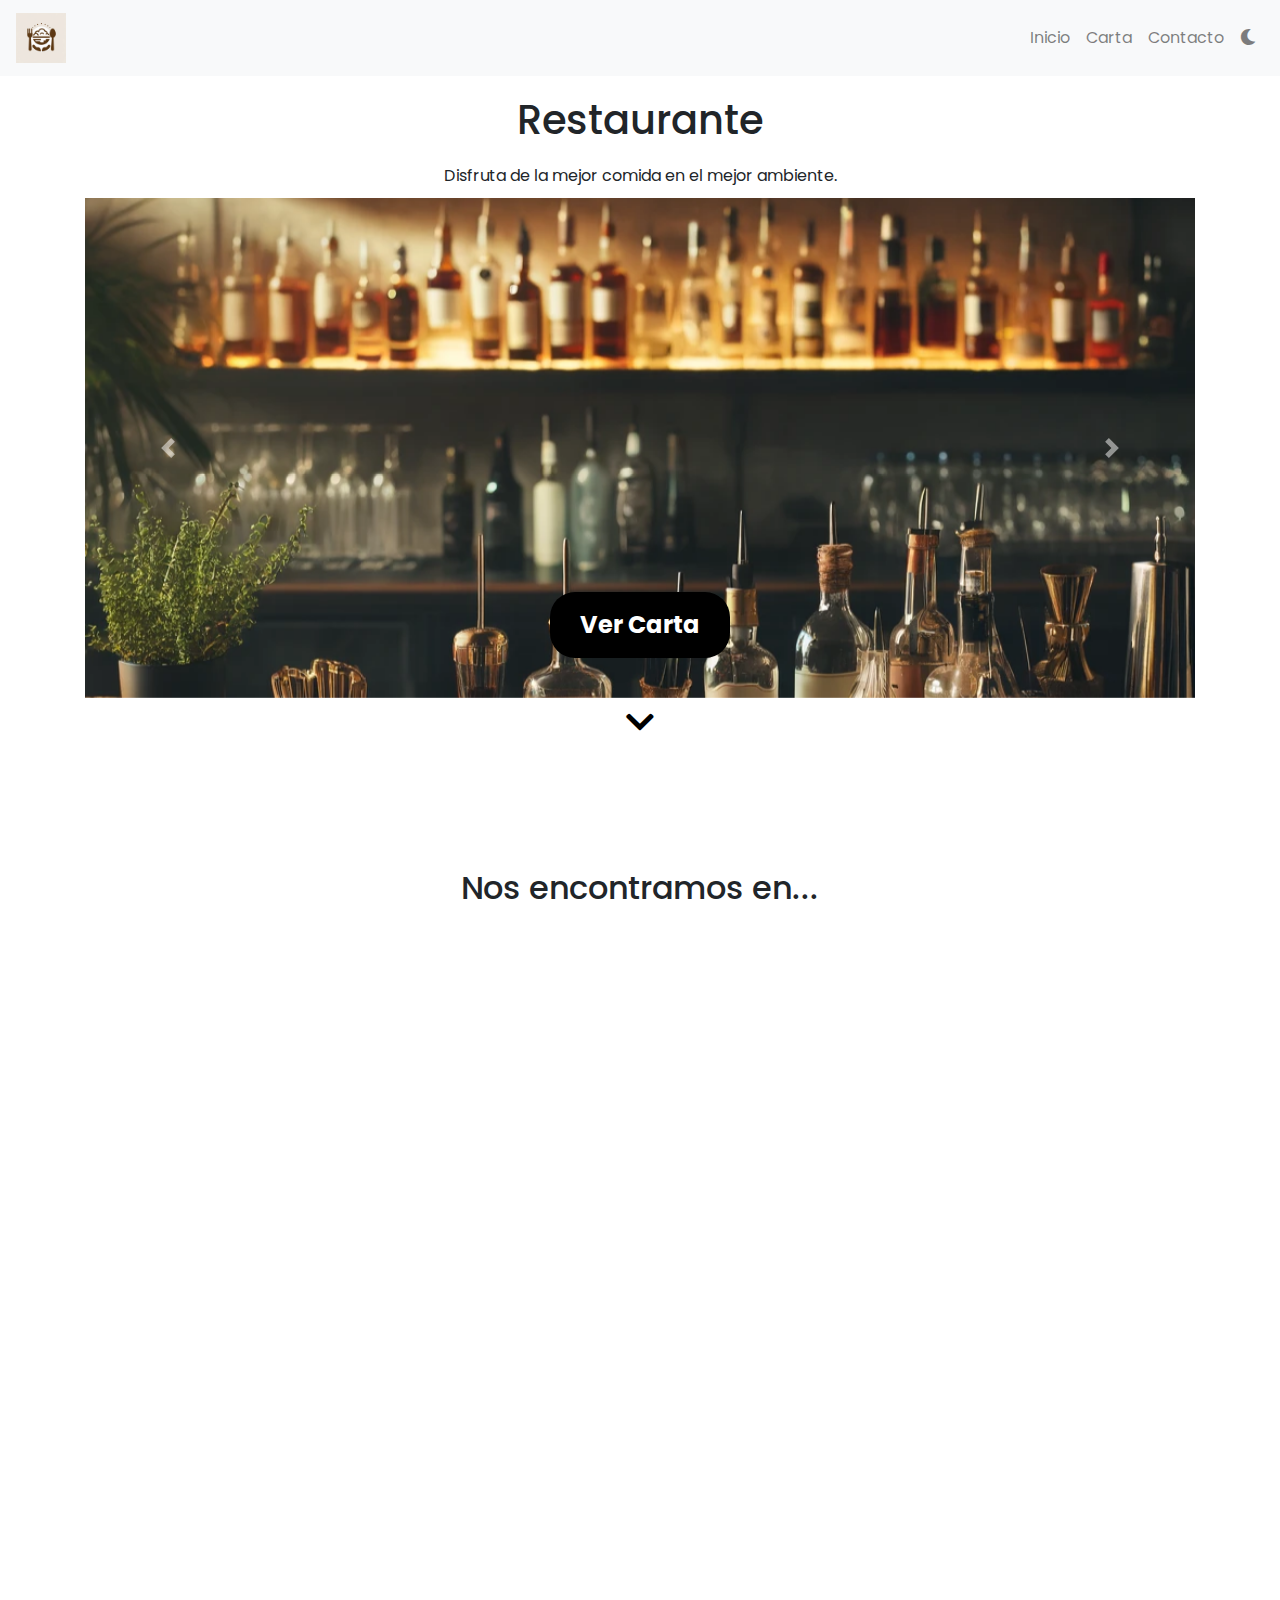
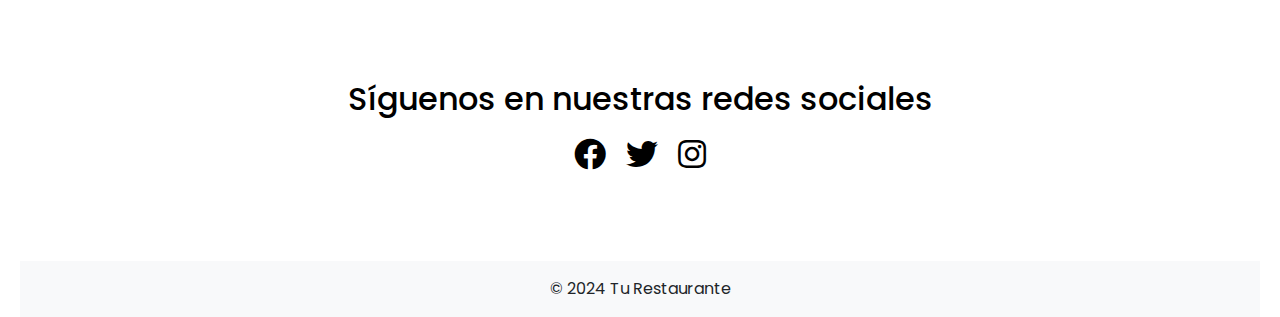
<file: index.html>
<!DOCTYPE html>
<html lang="es">

<head>
    <meta charset="UTF-8">
    <meta name="viewport" content="width=device-width, initial-scale=1.0">
    <title>Tu Restaurante - Inicio</title>
    <link href="https://stackpath.bootstrapcdn.com/bootstrap/4.5.2/css/bootstrap.min.css" rel="stylesheet">
    <link href="css/style-general.css" rel="stylesheet">
    <link href="css/style-index.css" rel="stylesheet">
    <link href="https://fonts.googleapis.com/css2?family=Poppins:wght@400;700&display=swap" rel="stylesheet">
    <link rel="stylesheet" href="https://cdnjs.cloudflare.com/ajax/libs/font-awesome/5.15.3/css/all.min.css">
</head>

<body>
    <!-- Navbar -->
    <nav class="navbar navbar-expand-lg navbar-light bg-light fixed-top">
        <a class="navbar-brand" href="index.html">
            <img src="images/logo.png" alt="Tu Restaurante Logo" height="50">
        </a>
        <button class="navbar-toggler" type="button" data-toggle="collapse" data-target="#navbarNav"
            aria-controls="navbarNav" aria-expanded="false" aria-label="Toggle navigation">
            <span class="navbar-toggler-icon"></span>
        </button>
        <div class="collapse navbar-collapse" id="navbarNav">
            <ul class="navbar-nav ml-auto">
                <li class="nav-item">
                    <a class="nav-link" href="index.html">Inicio</a>
                </li>
                <li class="nav-item">
                    <a class="nav-link" href="carta.html">Carta</a>
                </li>
                <li class="nav-item">
                    <a class="nav-link" href="contacto.html">Contacto</a>
                </li>
                <li class="nav-item">
                    <a class="nav-link" href="#" id="theme-toggle">
                        <i class="fas fa-moon"></i>
                    </a>
                </li>
            </ul>
        </div>
    </nav>

    <!-- Sección Inicio -->
    <section id="inicio" class="container mt-5 pt-5">
        <div class="row">
            <div class="col text-center">
                <h1>Restaurante</h1>
                <p>Disfruta de la mejor comida en el mejor ambiente.</p>
            </div>
        </div>
        <!-- Slider -->
        <div id="slider" class="carousel slide" data-ride="carousel">
            <div class="carousel-inner">
                <div class="carousel-item active">
                    <img src="images/slider3.webp" class="d-block w-100" alt="Restaurant 1">
                </div>
                <div class="carousel-item">
                    <img src="images/slider2.webp" class="d-block w-100" alt="Restaurant 2">
                </div>
                <div class="carousel-item">
                    <img src="images/slider1.webp" class="d-block w-100" alt="Restaurant 3">
                </div>
            </div>
            <a class="carousel-control-prev" href="#slider" role="button" data-slide="prev">
                <span class="carousel-control-prev-icon" aria-hidden="true"></span>
                <span class="sr-only">Anterior</span>
            </a>
            <a class="carousel-control-next" href="#slider" role="button" data-slide="next">
                <span class="carousel-control-next-icon" aria-hidden="true"></span>
                <span class="sr-only">Siguiente</span>
            </a>
            <div class="carousel-caption d-md-block">
                <a href="carta.html" class="btn btn-primary">Ver Carta</a>
            </div>
        </div>
        <div class="text-center mt-2">
            <i class="fas fa-chevron-down"></i>
        </div>
    </section>

    <!-- Google Maps -->
    <section id="ubicacion" class="container mt-5">
        <div class="row">
            <div class="col text-center">
                <h2>Nos encontramos en...</h2>
                <div class="embed-responsive embed-responsive-16by9">
                    <iframe class="embed-responsive-item"
                        src="https://www.google.com/maps/embed?pb=!1m18!1m12!1m3!1d97544.44883542761!2d-3.737237928360236!3d40.18093729151581!2m3!1f0!2f0!3f0!3m2!1i1024!2i768!4f13.1!3m3!1m2!1s0xd42194fcbafcb0f%3A0x40340f3be4ce0c0!2sValdemoro%2C%20Madrid!5e0!3m2!1ses!2ses!4v1717258977133!5m2!1ses!2ses"
                        allowfullscreen="" loading="lazy" referrerpolicy="no-referrer-when-downgrade"></iframe>
                </div>
            </div>
        </div>
    </section>

    <!-- Sección Redes Sociales -->
    <section id="redes-sociales" class="container mt-5">
        <div class="row">
            <div class="col text-center">
                <h2>Síguenos en nuestras redes sociales</h2>
                <a href="https://www.facebook.com" target="_blank" class="mx-2 social-icon"><i
                        class="fab fa-facebook fa-2x"></i></a>
                <a href="https://www.twitter.com" target="_blank" class="mx-2 social-icon"><i
                        class="fab fa-twitter fa-2x"></i></a>
                <a href="https://www.instagram.com" target="_blank" class="mx-2 social-icon"><i
                        class="fab fa-instagram fa-2x"></i></a>
            </div>
        </div>
    </section>

    <!-- Pie de Página -->
    <footer class="bg-light text-center text-lg-start mt-5">
        <div class="text-center p-3">
            © 2024 Tu Restaurante
        </div>
    </footer>

    <script src="https://code.jquery.com/jquery-3.5.1.slim.min.js"></script>
    <script src="https://cdn.jsdelivr.net/npm/@popperjs/core@2.5.3/dist/umd/popper.min.js"></script>
    <script src="https://stackpath.bootstrapcdn.com/bootstrap/4.5.2/js/bootstrap.min.js"></script>
    <script src="js/scripts.js"></script>
</body>

</html>
</file>
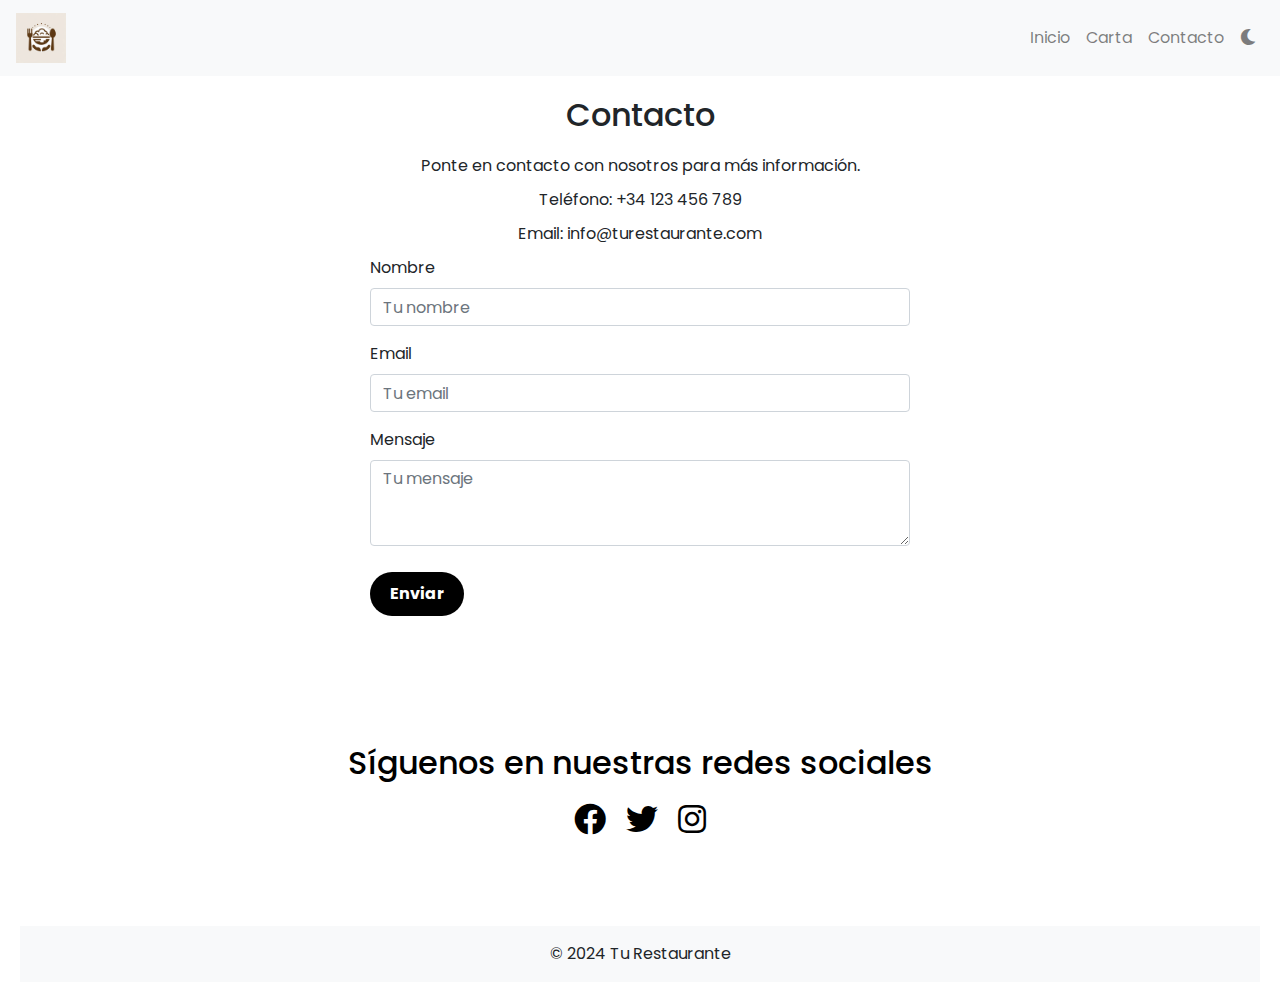
<file: contacto.html>
<!DOCTYPE html>
<html lang="es">

<head>
    <meta charset="UTF-8">
    <meta name="viewport" content="width=device-width, initial-scale=1.0">
    <title>Tu Restaurante - Contacto</title>
    <link href="https://stackpath.bootstrapcdn.com/bootstrap/4.5.2/css/bootstrap.min.css" rel="stylesheet">
    <link href="css/style-general.css" rel="stylesheet">
    <link href="css/style-contacto.css" rel="stylesheet">
    <link href="https://fonts.googleapis.com/css2?family=Poppins:wght@400;700&display=swap" rel="stylesheet">
    <link rel="stylesheet" href="https://cdnjs.cloudflare.com/ajax/libs/font-awesome/5.15.3/css/all.min.css">
</head>

<body>
    <!-- Navbar -->
    <nav class="navbar navbar-expand-lg navbar-light bg-light fixed-top">
        <a class="navbar-brand" href="index.html">
            <img src="images/logo.png" alt="Tu Restaurante Logo" height="50">
        </a>
        <button class="navbar-toggler" type="button" data-toggle="collapse" data-target="#navbarNav"
            aria-controls="navbarNav" aria-expanded="false" aria-label="Toggle navigation">
            <span class="navbar-toggler-icon"></span>
        </button>
        <div class="collapse navbar-collapse" id="navbarNav">
            <ul class="navbar-nav ml-auto">
                <li class="nav-item">
                    <a class="nav-link" href="index.html">Inicio</a>
                </li>
                <li class="nav-item">
                    <a class="nav-link" href="carta.html">Carta</a>
                </li>
                <li class="nav-item">
                    <a class="nav-link" href="contacto.html">Contacto</a>
                </li>
                <li class="nav-item">
                    <a class="nav-link" href="#" id="theme-toggle">
                        <i class="fas fa-moon"></i>
                    </a>
                </li>
            </ul>
        </div>
    </nav>

    <!-- Sección Contacto -->
    <section id="contacto" class="container mt-5 pt-5 mb-5">
        <div class="row">
            <div class="col text-center">
                <h2>Contacto</h2>
                <p>Ponte en contacto con nosotros para más información.</p>
                <p>Teléfono: +34 123 456 789</p>
                <p>Email: info@turestaurante.com</p>
            </div>
        </div>
        <div class="row">
            <div class="col-md-6 offset-md-3">
                <form>
                    <div class="form-group">
                        <label for="nombre">Nombre</label>
                        <input type="text" class="form-control" id="nombre" placeholder="Tu nombre">
                    </div>
                    <div class="form-group">
                        <label for="email">Email</label>
                        <input type="email" class="form-control" id="email" placeholder="Tu email">
                    </div>
                    <div class="form-group">
                        <label for="mensaje">Mensaje</label>
                        <textarea class="form-control" id="mensaje" rows="3" placeholder="Tu mensaje"></textarea>
                    </div>
                    <button type="submit" class="btn btn-primary">Enviar</button>
                </form>
            </div>
        </div>
    </section>

    <!-- Sección Redes Sociales -->
    <section id="redes-sociales" class="container mt-5">
        <div class="row">
            <div class="col text-center">
                <h2>Síguenos en nuestras redes sociales</h2>
                <a href="https://www.facebook.com" target="_blank" class="mx-2 social-icon"><i
                        class="fab fa-facebook fa-2x"></i></a>
                <a href="https://www.twitter.com" target="_blank" class="mx-2 social-icon"><i
                        class="fab fa-twitter fa-2x"></i></a>
                <a href="https://www.instagram.com" target="_blank" class="mx-2 social-icon"><i
                        class="fab fa-instagram fa-2x"></i></a>
            </div>
        </div>
    </section>

    <!-- Pie de Página -->
    <footer class="bg-light text-center text-lg-start mt-5">
        <div class="text-center p-3">
            © 2024 Tu Restaurante
        </div>
    </footer>

    <script src="https://code.jquery.com/jquery-3.5.1.slim.min.js"></script>
    <script src="https://cdn.jsdelivr.net/npm/@popperjs/core@2.5.3/dist/umd/popper.min.js"></script>
    <script src="https://stackpath.bootstrapcdn.com/bootstrap/4.5.2/js/bootstrap.min.js"></script>
    <script src="js/scripts.js"></script>
</body>

</html>
</file>
<file: css/style-general.css>
/* General Styles */
body {
    font-family: 'Poppins', sans-serif;
    margin-left: 20px;
    margin-right: 20px;
}

h1,
h2,
h3 {
    margin-bottom: 20px;
}

p {
    margin-bottom: 10px;
}

section {
    padding: 40px 0;
}

/* Navbar */
.navbar {
    margin-bottom: 40px;
}

/* Navbar Links */
.navbar-nav .nav-link {
    color: #000;
    transition: color 0.3s;
}

.dark-mode .navbar-nav .nav-link {
    color: #fff;
}

/* Buttons */
button {
    margin-top: 10px;
}

.btn-primary,
.btn-secondary {
    border-radius: 25px;
    padding: 10px 20px;
    font-weight: bold;
    transition: background-color 0.3s, color 0.3s;
}

.btn-primary {
    background-color: #000;
    color: #fff;
    border: none;
}

.btn-primary:hover,
.btn-primary:focus {
    background-color: #444;
    color: #fff;
}

.btn-secondary {
    background-color: #fff;
    color: #000;
    border: 2px solid #000;
}

.btn-secondary:hover,
.btn-secondary:focus {
    background-color: #444;
    color: #fff;
}

/* Dark Mode */
.dark-mode .btn-primary {
    background-color: #fff;
    color: #000;
    border: none;
}

.dark-mode .btn-primary:hover,
.dark-mode .btn-primary:focus {
    background-color: #888;
    color: #fff;
}

.dark-mode .btn-secondary {
    background-color: #000;
    color: #fff;
    border: 2px solid #fff;
}

.dark-mode .btn-secondary:hover,
.dark-mode .btn-secondary:focus {
    background-color: #444;
    color: #888;
}

/* Background Colors */
.bg-light {
    background-color: #f8f9fa !important;
}

.bg-white {
    background-color: #ffffff !important;
}

/* Social Icons */
.social-icon {
    color: #000;
    transition: color 0.3s;
}

.social-icon:hover {
    color: #888;
}

/* Social Section */
#redes-sociales h2 {
    color: #000;
    transition: color 0.3s;
}

/* Dark Mode */
.dark-mode {
    background-color: #000;
    color: #fff;
}

.dark-mode .navbar,
.dark-mode .bg-light {
    background-color: #333 !important;
    color: #fff !important;
}

.dark-mode .bg-white {
    background-color: #444 !important;
    color: #fff !important;
}

.dark-mode .social-icon {
    color: #fff;
}

.dark-mode .social-icon:hover {
    color: #888;
}

.dark-mode #redes-sociales h2 {
    color: #fff;
}
</file>
<file: css/style-index.css>
/* Carousel */
.carousel-inner img {
    height: 500px;
    object-fit: cover;
}

.carousel-caption a.btn {
    font-size: 1.5rem;
    padding: 15px 30px;
}

.text-center i.fas {
    font-size: 2rem;
    color: #000;
    transition: color 0.3s;
}

.text-center i.fas:hover {
    color: #888;
}

/* Carousel Responsive Adjustments */
@media (max-width: 768px) {
    .carousel-inner img {
        height: 300px;
    }

    .carousel-caption a.btn {
        font-size: 1.2rem;
        padding: 10px 20px;
    }
}
</file>
<file: css/style-contacto.css>
/* Maps */
#map {
    width: 100%;
    height: 400px;
    background-color: grey;
}

/* Responsive Embed for Google Maps */
.embed-responsive-16by9 {
    padding-bottom: 56.25%;
    height: 0;
    overflow: hidden;
    position: relative;
    display: block;
    width: 100%;
}

.embed-responsive-item {
    position: absolute;
    top: 0;
    left: 0;
    bottom: 0;
    height: 100%;
    width: 100%;
    border: 0;
}
</file>
